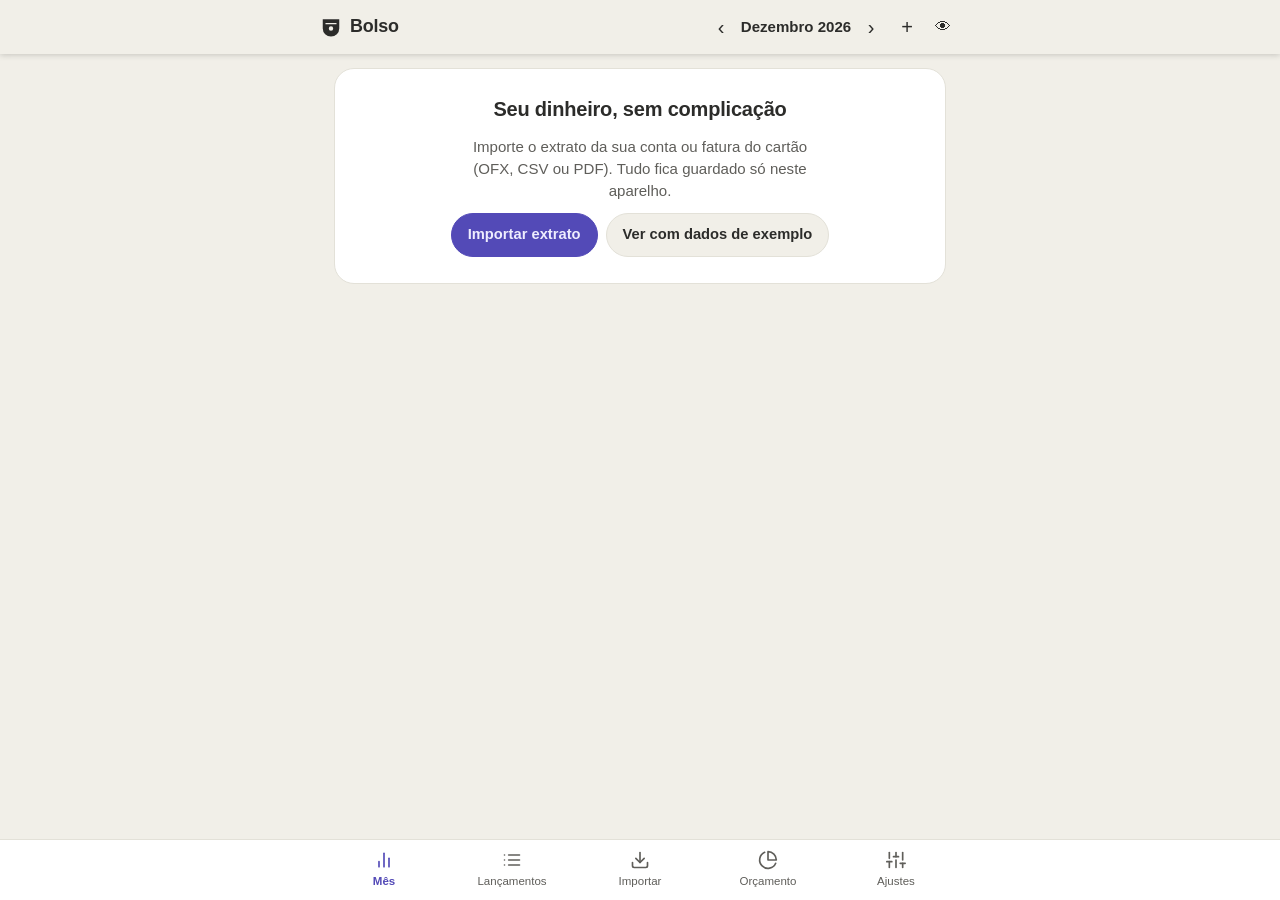
<file: index.html>
<!doctype html>
<html lang="pt-BR">
<head>
  <meta charset="utf-8">
  <meta name="viewport" content="width=device-width, initial-scale=1, viewport-fit=cover">
  <meta name="theme-color" content="#F1EFE8" media="(prefers-color-scheme: light)">
  <meta name="theme-color" content="#0C0C0E" media="(prefers-color-scheme: dark)">
  <meta name="apple-mobile-web-app-capable" content="yes">
  <meta name="apple-mobile-web-app-status-bar-style" content="black-translucent">
  <meta name="apple-mobile-web-app-title" content="Bolso">
  <title>Bolso</title>
  <link rel="manifest" href="manifest.webmanifest">
  <link rel="icon" href="icons/icon-192.png" type="image/png">
  <link rel="apple-touch-icon" href="icons/apple-touch-icon.png">
  <script>try{var t=localStorage.getItem('bolso-tema');if(t==='claro'||t==='escuro')document.documentElement.dataset.theme=t==='claro'?'light':'dark';var k=localStorage.getItem('bolso-contraste')||'auto';if(k==='alto'||(k==='auto'&&matchMedia('(prefers-contrast: more)').matches))document.documentElement.dataset.contraste='alto'}catch(e){}</script>
  <link rel="stylesheet" href="app.css">
</head>
<body>
  <header class="top">
    <div class="top-in">
      <span class="brand"><i class="logo"></i> Bolso</span>
      <div class="top-dir">
        <div class="mes-nav" id="mesNav">
          <button type="button" class="ic" id="mesAnt" aria-label="Mês anterior">‹</button>
          <span id="mesLabel"></span>
          <button type="button" class="ic" id="mesProx" aria-label="Próximo mês">›</button>
        </div>
        <button type="button" class="ic" id="btnNovoTop" aria-label="Novo lançamento" title="Novo lançamento">+</button>
        <button type="button" class="ic ic-sm" id="btnPriv" aria-label="Ocultar ou mostrar valores" title="Ocultar valores">👁</button>
      </div>
    </div>
  </header>

  <main id="main">
    <div class="aviso" id="avisoExemplo" hidden>
      <span>Você está vendo <b>dados de exemplo</b>, inventados para mostrar como o app funciona.</span>
      <button type="button" class="btn sm" id="sairExemplo">Sair do exemplo</button>
    </div>

    <section class="view" data-view="painel">
      <div id="vazio" class="vazio" hidden>
        <h1>Seu dinheiro, sem complicação</h1>
        <p>Importe o extrato da sua conta ou fatura do cartão (OFX, CSV ou PDF). Tudo fica guardado só neste aparelho.</p>
        <div class="row">
          <button type="button" class="btn pri" data-go="importar">Importar extrato</button>
          <button type="button" class="btn" id="btnExemplo">Ver com dados de exemplo</button>
        </div>
      </div>

      <div id="painel" class="painel-grid" hidden>
        <div class="aviso" id="avisoRefazer" hidden></div>
        <div class="aviso" id="avisoBackup" hidden></div>
        <div class="cd cd-saldo" id="cardSaldo" hidden></div>
        <div class="es-row" id="cardES"></div>
        <div class="cd" id="contasStrip" hidden></div>
        <div class="cd cd-prev" id="cardPrevisao" hidden></div>
        <div class="card card-rateio" id="cardRateio" hidden></div>
        <div class="card" id="cardFuturo" hidden></div>
        <div class="cd" id="histCard"></div>
        <div class="cd cd-triagem" id="avisoRevisar" hidden></div>
        <div class="cd" id="cardPessoas" hidden></div>
        <div class="cd" id="cardCats"></div>
        <div class="cd" id="cardOrc" hidden></div>
        <div class="cd" id="cardMaiores" hidden></div>
      </div>
    </section>

    <section class="view" data-view="lancamentos" hidden>
      <div class="filtros">
        <input type="search" id="busca" placeholder="Buscar por nome ou valor" aria-label="Buscar lançamentos">
        <select id="fCat" aria-label="Filtrar por categoria"></select>
        <select id="fConta" aria-label="Filtrar por conta"></select>
        <div class="seg" id="fTipo" role="group" aria-label="Mostrar">
          <button type="button" data-v="" class="on">Todos</button>
          <button type="button" data-v="ent">Entradas</button>
          <button type="button" data-v="sai">Saídas</button>
        </div>
        <div class="pes" id="fPes" role="group" aria-label="Filtrar por pessoa" hidden></div>
        <label class="chk"><input type="checkbox" id="fSem"> Sem categoria</label>
      </div>

      <div class="row between">
        <span class="mut lanc-tot" id="lancResumo"></span>
        <button type="button" class="btn sm btn-novo" id="btnNovo">+ Lançamento</button>
      </div>


      <ul class="lanc" id="lanc"></ul>
      <button type="button" class="btn" id="lancMais" hidden>Mostrar mais</button>
    </section>

    <section class="view" data-view="importar" hidden>
      <div class="card">
        <h2>Importar extrato ou fatura</h2>
        <p class="mut">Escolha um ou mais arquivos <b>OFX</b>, <b>CSV</b>, <b>PDF</b> ou <b>planilha (XLS)</b> baixados do seu banco ou cartão. Pode misturar formatos da mesma conta: o que já estiver no app é ignorado. Lançamentos repetidos são ignorados sozinhos.</p>
        <label class="drop" id="drop">
          <span>Toque para escolher arquivos ou arraste para cá</span>
          <input type="file" id="arquivo" multiple accept=".ofx,.csv,.txt,.pdf,.xls,.xlsx,text/csv,application/x-ofx,application/pdf,application/vnd.ms-excel,application/vnd.openxmlformats-officedocument.spreadsheetml.sheet">
        </label>
        <div id="importRes"></div>
      </div>

      <div class="card" id="csvMap" hidden>
        <h2>Conferir colunas do CSV</h2>
        <p class="mut" id="csvNome"></p>
        <div class="grid3">
          <label>Coluna da data<select id="mData"></select></label>
          <label>Coluna da descrição<select id="mDesc"></select></label>
          <label>Coluna do valor<select id="mValor"></select></label>
        </div>
        <div class="grid2">
          <label>Saídas em coluna separada?<select id="mDeb"></select></label>
          <label>Conta ou cartão<select id="mConta"></select></label>
        </div>
        <label id="mNomeL" style="margin-top:8px">Nome da conta ou cartão<input id="mNome" maxlength="40"></label>
        <label class="chk"><input type="checkbox" id="mInv"> Inverter sinal (usar se os gastos estiverem sem sinal de menos)</label>
        <div class="prev" id="csvPrev"></div>
        <div class="row end">
          <button type="button" class="btn" id="csvCancel">Cancelar</button>
          <button type="button" class="btn pri" id="csvOk">Importar</button>
        </div>
      </div>

      <details class="card ajuda">
        <summary>Como baixar o extrato no banco?</summary>
        <dl>
          <dt>OFX (recomendado)</dt>
          <dd>No internet banking ou app do banco, entre em <b>Extrato</b> ou <b>Fatura</b>, escolha o período e procure por <b>Exportar → OFX</b> (ou Money 2000). Ele já traz a conta e os sinais certos.</dd>
          <dt>Banco do Brasil</dt>
          <dd>No site do BB: Conta corrente › Extrato › escolha o mês › ícone de salvar › <b>OFX (Money 2000+)</b>. Cartão Ourocard: Cartões › Fatura › salvar em OFX.</dd>
          <dt>XP</dt>
          <dd>Conta: Extrato › Exportar › <b>OFX</b>. A fatura do cartão XP sai em <b>CSV</b> (Cartão › Fatura › Exportar).</dd>
          <dt>Bradesco, Santander, Caixa, Sicoob</dt>
          <dd>No site do banco pelo computador: Extrato (ou Fatura) › Exportar ou Salvar como › <b>OFX</b> (às vezes chamado de “Money”).</dd>
          <dt>Itaú (PDF no celular, XLS no computador) e Nubank (PDF ou CSV)</dt>
          <dd>No app: Extrato › escolha o período › compartilhar ou salvar › <b>Arquivo PDF</b>. O Bolso lê o PDF aqui no aparelho e confere a soma com o saldo de cada dia. Outros bancos em PDF também podem funcionar; se não der, use OFX ou CSV.</dd>
          <dt>CSV (Nubank, Inter, C6, Itaú, BTG…)</dt>
          <dd>Exporte o extrato ou fatura em <b>CSV</b>. O Bolso reconhece automaticamente os formatos dos principais bancos e permite conferir antes de salvar.</dd>
        </dl>
      </details>
    </section>

    <section class="view" data-view="orcamento" hidden>
      <div class="cd" id="orcResumo"></div>
      <div class="card">
        <div class="card-h">
          <h2>Limite mensal por categoria</h2>
          <button type="button" class="lnk" id="orcSugTudo">Preencher pela média</button>
        </div>
        <p class="mut">Deixe em branco as categorias sem limite.</p>
        <div id="orcLista"></div>
      </div>
    </section>

    <section class="view" data-view="ajustes" hidden>
      <div class="card" id="cardInstalar" hidden>
        <div class="card-h">
          <h2>Instalar o Bolso</h2>
          <button type="button" class="lnk" id="btnOcultarInstalar">Ocultar</button>
        </div>
        <p id="instalarTxt">Instale o Bolso na tela inicial para abrir em tela cheia e usar mesmo sem internet.</p>
        <button type="button" class="btn pri" id="btnInstalar">Instalar aplicativo</button>
      </div>

      <div class="card">
        <h2>Contas e cartões</h2>
        <ul class="lista" id="contas"></ul>
        <p class="mut" style="margin:0">Contas são criadas sozinhas quando você importa um extrato. Toque numa conta para ajustar saldo inicial, fechamento ou tipo.</p>
      </div>

      <div class="card">
        <h2>Cópia de segurança</h2>
        <p class="mut">Seus dados ficam só neste aparelho. Se trocar de celular, limpar o navegador ou quiser usar em outro aparelho, use a cópia.</p>
        <div class="row">
          <button type="button" class="btn pri" id="bkSalvar">Salvar cópia</button>
          <label class="btn" style="color:var(--ink)">Restaurar cópia<input type="file" id="bkRestaurar" accept=".json,application/json" hidden></label>
          <button type="button" class="btn" id="csvExport">Exportar lançamentos (CSV)</button>
        </div>
        <p class="mut" id="bkInfo" style="margin:10px 0 0"></p>
      </div>

      <div class="card">
        <h2>Pessoas</h2>
        <p class="mut">Para acompanhar o que entra e sai para um filho ou outra pessoa. No lançamento, marque em "Para quem".</p>
        <ul class="lista" id="pessoas-lista"></ul>
        <div class="row">
          <input id="pNome" placeholder="Nome (ex.: Matias)" maxlength="30">
          <button type="button" class="btn" id="pAdd">Adicionar</button>
        </div>
      </div>

      <div class="card">
        <h2>Categorias</h2>
        <p class="mut" style="margin:0">Toque numa categoria ou subcategoria para renomear, mudar a cor, criar subcategoria, mover de lugar ou excluir. O número é quantos lançamentos estão nela.</p>
        <div class="arv" id="cats-arvore"></div>
        <div class="row">
          <input id="cNome" placeholder="Nova categoria" maxlength="40">
          <select id="cTipo">
            <option value="gasto">Gasto</option>
            <option value="receita">Entrada</option>
            <option value="mov">Não conta</option>
          </select>
          <button type="button" class="btn" id="cAdd">Criar</button>
        </div>
      </div>

      <div class="card">
        <h2>Regras</h2>
        <p class="mut">Criadas sozinhas quando você classifica um lançamento. Valem também para os próximos extratos.</p>
        <ul class="lista" id="regras"></ul>
        <details class="padrao">
          <summary>Criar regra manualmente</summary>
          <div class="row">
            <input id="rTexto" placeholder="Texto (ex.: UBER, PADARIA)" maxlength="60">
            <select id="rCat"></select>
            <select id="rSub" hidden aria-label="Subcategoria da regra"></select>
            <button type="button" class="btn" id="rAdd">Criar</button>
          </div>
        </details>
        <p class="mut" id="iaStatus" style="margin:10px 0 0"></p>
        <details class="padrao">
          <summary id="regrasPadraoT"></summary>
          <ul class="lista" id="regrasPadrao"></ul>
        </details>
      </div>

      <div class="card">
        <h2>Aparência</h2>
        <label>Tema
          <select id="tema">
            <option value="auto">Igual ao do aparelho</option>
            <option value="claro">Claro</option>
            <option value="escuro">Escuro</option>
          </select>
        </label>
        <label>Contraste
          <select id="contraste">
            <option value="auto">Igual ao do aparelho</option>
            <option value="normal">Normal</option>
            <option value="alto">Alto (película fosca, sol forte)</option>
          </select>
        </label>
      </div>

      <div class="card perigo">
        <h2>Apagar tudo</h2>
        <p class="mut">Remove todos os lançamentos, contas, regras e orçamento deste aparelho. Não dá para desfazer.</p>
        <div class="row">
          <input id="apagarConf" placeholder="Digite APAGAR" maxlength="20">
          <button type="button" class="btn" id="apagar">Apagar tudo</button>
        </div>
      </div>

      <p class="mut ver">Bolso · versão <span id="ver"></span> · seus dados ficam só neste aparelho</p>
      <p class="mut ver">... desde 10/07/2025</p>
    </section>
  </main>

  <nav class="tabs" aria-label="Navegação">
    <button type="button" data-go="painel"><i class="ti ti-painel"></i>Mês</button>
    <button type="button" data-go="lancamentos"><i class="ti ti-lanc"></i>Lançamentos</button>
    <button type="button" data-go="importar"><i class="ti ti-imp"></i>Importar</button>
    <button type="button" data-go="orcamento"><i class="ti ti-orc"></i>Orçamento</button>
    <button type="button" data-go="ajustes"><i class="ti ti-aj"></i>Ajustes</button>
  </nav>

  <dialog id="dlg">
    <form method="dialog" id="dlgForm">
      <h3 id="dlgTitulo"></h3>
      <p class="mut" id="dlgDesc"></p>
      <div id="dlgCorpo"></div>
      <div class="row end">
        <button type="button" class="btn dlg-esq" id="dlgExtra" hidden></button>
        <button type="button" class="btn" id="dlgCancel">Cancelar</button>
        <button type="submit" class="btn pri" id="dlgOk" value="ok">Salvar</button>
      </div>
    </form>
  </dialog>

  <div class="toast" id="toast" role="status" aria-live="polite" hidden></div>
  <script src="classificador.js"></script>
  <script src="extrato-pdf.js"></script>
  <script src="app.js"></script>
</body>
</html>
</file>
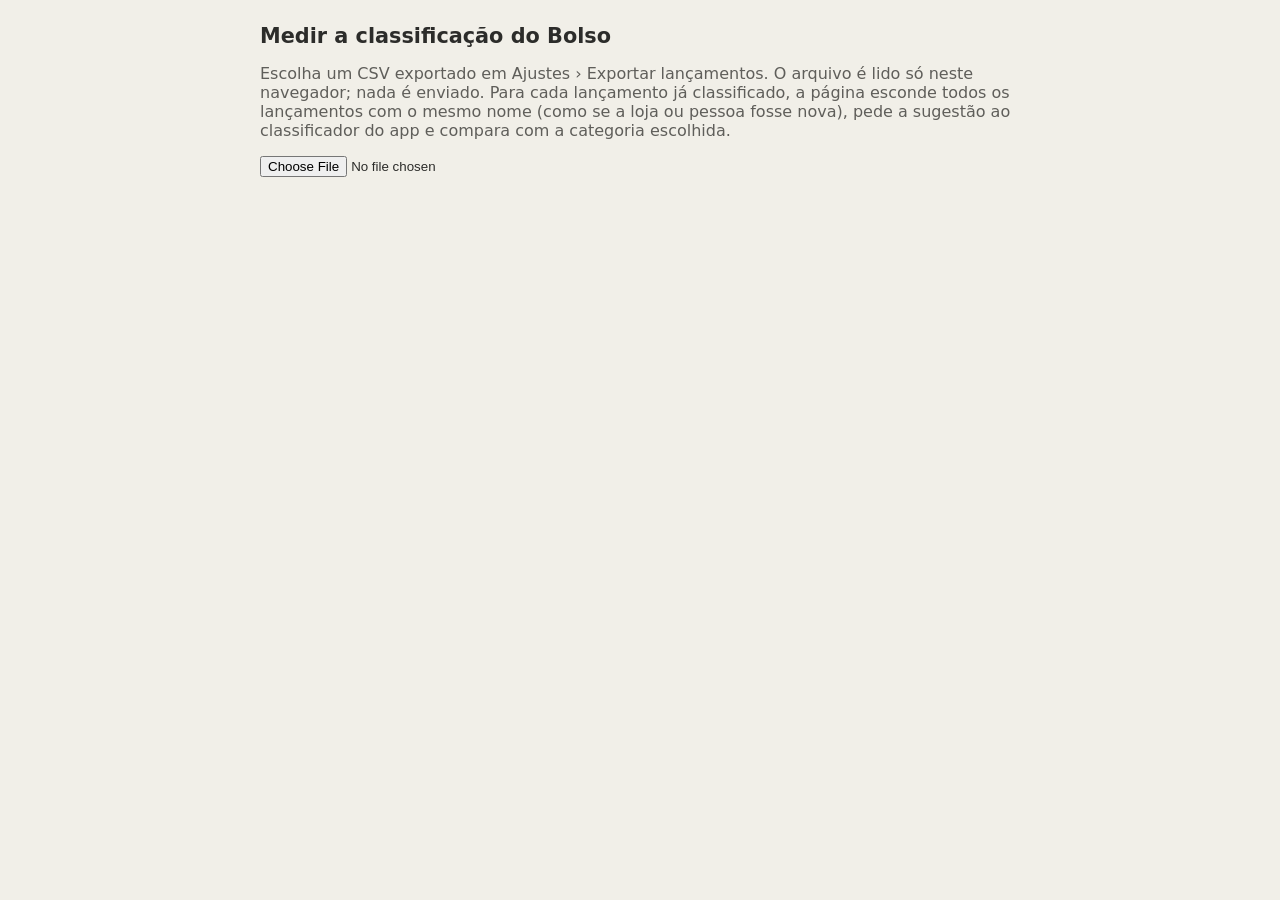
<file: testes/avaliar-classificacao.html>
<!doctype html>
<html lang="pt-BR">
<head>
<meta charset="utf-8">
<meta name="viewport" content="width=device-width, initial-scale=1">
<title>Bolso · medir a classificação</title>
<style>
  body { font-family: system-ui, sans-serif; max-width: 760px; margin: 24px auto; padding: 0 16px; color: #2C2C2A; background: #F1EFE8; }
  .cd { background: #fff; border-radius: 16px; padding: 16px; margin: 12px 0; }
  h1 { font-size: 1.3rem; } h2 { font-size: 1rem; margin: 0 0 6px; }
  .n { font-size: 1.6rem; font-weight: 600; }
  small, .mut { color: #5F5E5A; }
  li { margin: 3px 0; font-size: 0.9rem; }
</style>
</head>
<body>
<h1>Medir a classificação do Bolso</h1>
<p class="mut">Escolha um CSV exportado em Ajustes › Exportar lançamentos. O arquivo é lido só neste navegador; nada é enviado.
Para cada lançamento já classificado, a página esconde todos os lançamentos com o mesmo nome (como se a loja ou pessoa fosse nova),
pede a sugestão ao classificador do app e compara com a categoria escolhida.</p>
<input type="file" id="arq" accept=".csv">
<div id="saida"></div>
<script src="../classificador.js"></script>
<script>
const RECEITA = /sal[aá]rio|rendimento|receita|entrada/i;
const MOV = /transfer[eê]ncia \/ fatura/i;
const parse = l => { const out = []; let cur = '', q = false; for (const ch of l) { if (ch === '"') q = !q; else if (ch === ';' && !q) { out.push(cur); cur = ''; } else cur += ch; } out.push(cur); return out; };
document.getElementById('arq').onchange = async e => {
  const txt = await e.target.files[0].text();
  const R = txt.replace(/^﻿/, '').split(/\r?\n/).filter(Boolean).slice(1).map(parse)
    .map(r => ({ desc: r[1], valor: Number(String(r[2]).replace(/\./g, '').replace(',', '.')), catId: r[3], key: r[3], cartao: /cart/i.test(r[5]) }));
  const dados = R.filter(r => r.catId && !MOV.test(r.catId));
  const ok = (k, v) => v > 0 ? RECEITA.test(k) : !RECEITA.test(k);
  const nome = r => BolsoIA.textoRegra(r.desc, 2);
  let sug = 0, ac = 0, bt = 0; const erros = [];
  for (const r of dados) {
    const treino = dados.filter(x => nome(x) !== nome(r));
    const p = BolsoIA.prever(BolsoIA.treinar(treino), r, k => ok(k, r.valor));
    if (p) { sug++; if (p.key === r.catId) ac++; else if (erros.length < 10) erros.push(`${r.desc} — escolhida: ${r.catId}; sugerida: ${p.key}`); }
    if (BolsoIA.botoes(treino, r, k => ok(k, r.valor)).slice(0, 3).includes(r.catId)) bt++;
  }
  let pegou = 0, errado = 0;
  for (const r of dados) {
    const t = nome(r);
    for (const o of dados) if (o !== r && ` ${BolsoIA.norm(o.desc).replace(/\*/g, ' ')} `.includes(` ${t}`)) { pegou++; if (o.catId !== r.catId) errado++; }
  }
  const pct = (a, b) => b ? Math.round(a / b * 100) + '%' : '—';
  document.getElementById('saida').innerHTML = `
    <div class="cd"><h2>Sugestão ✦ em loja ou pessoa nova</h2><span class="n">${pct(ac, sug)}</span> de acerto
      <p class="mut">Sugeriu em ${sug} de ${dados.length} lançamentos (${pct(sug, dados.length)}); acertou ${ac}.</p>
      ${erros.length ? `<ul>${erros.map(x => `<li>${x}</li>`).join('')}</ul>` : ''}</div>
    <div class="cd"><h2>Botões rápidos</h2><span class="n">${pct(bt, dados.length)}</span> das vezes a categoria certa está entre os 3 botões</div>
    <div class="cd"><h2>Regras automáticas</h2><span class="n">${pct(errado, pegou)}</span> dos lançamentos pegos teriam outra categoria
      <p class="mut">${errado} de ${pegou} lançamentos que as regras criadas a partir destes pegariam.</p></div>
    <p class="mut">${dados.length} lançamentos classificados · ${R.length - dados.length} sem categoria ou transferências.</p>`;
};
</script>
</body>
</html>
</file>
<file: app.css>
/* ==========================================================================
   Bolso — Folha de estilos completa (v1.7.0)
   ========================================================================== */

/* 1. Variáveis e Temas (Claro / Escuro / Automático)
   -------------------------------------------------------------------------- */
:root {
  --bg: #F1EFE8;
  --card: #FFFFFF;
  --card-alt: #F1EFE8;
  --fg: #2C2C2A;
  --ink: #2C2C2A;
  --mut: #5F5E5A;
  --borda: #E3E1D8;
  --topo: #F1EFE8;
  --topo-fg: #2C2C2A;
  --pri: #534AB7;
  --pri-fg: #EEEDFE;
  --pri-suave: rgba(83, 74, 183, 0.12);
  --pos: #0F6E56;
  --neg: #A32D2D;
  --aviso-bg: #FAEEDA;
  --aviso-bd: #FAC775;
  --aviso-fg: #633806;
  --bar-1: #534AB7;
  --bar-2: #1D9E75;
  --sombra: none;
  --raio: 20px;
  --saldo-bg: #534AB7; --saldo-fg: #EEEDFE; --saldo-mut: #CECBF6; --spark: #AFA9EC;
  --ent-bg: #E1F5EE; --ent-fg: #085041; --ent-mut: #0F6E56;
  --sai-bg: #FAECE7; --sai-fg: #712B13; --sai-mut: #993C1D;
  --pneg-bg: #F5C4B3; --pneg-fg: #712B13; --ppos-bg: #9FE1CB; --ppos-fg: #04342C;
  --entrou: #9FE1CB; --sel: #F1EFE8; --trk: #F1EFE8; --lin: #E3E1D8;
  --c1: #534AB7; --c2: #EF9F27; --c3: #1D9E75; --c4: #D4537E; --c5: #378ADD; --c6: #D85A30; --c7: #639922;
  --c-sem: #B4B2A9; --c-out: #5F5E5A; --estourou: #A32D2D;
  color-scheme: light;
}

@media (prefers-color-scheme: dark) {
  :root:not([data-theme="light"]) {
  --bg: #0C0C0E;
    --card: #26262B;
    --card-alt: #313137;
    --fg: #F4F2EC;
    --ink: #F4F2EC;
    --mut: #CFCDC5;
    --borda: #55555C;
    --topo: #0C0C0E;
    --topo-fg: #F1EFE8;
    --pri: #A39DEE;
    --pri-fg: #1C1A3D;
    --pri-suave: rgba(127, 119, 221, 0.2);
    --pos: #5DCAA5;
    --neg: #F09595;
    --aviso-bg: #412402;
    --aviso-bd: #633806;
    --aviso-fg: #FAC775;
    --bar-1: #A39DEE;
    --bar-2: #5DCAA5;
    --sombra: none;
    --saldo-bg: #3C3489; --saldo-fg: #EEEDFE; --saldo-mut: #AFA9EC; --spark: #AFA9EC;
    --ent-bg: #04342C; --ent-fg: #9FE1CB; --ent-mut: #5DCAA5;
    --sai-bg: #4A1B0C; --sai-fg: #F5C4B3; --sai-mut: #F0997B;
    --pneg-bg: #712B13; --pneg-fg: #F5C4B3; --ppos-bg: #085041; --ppos-fg: #9FE1CB;
    --entrou: #9FE1CB; --sel: #33333A; --trk: #44444B; --lin: #48484F;
    --c1: #A39DEE; --c2: #EF9F27; --c3: #1D9E75; --c4: #ED93B1; --c5: #85B7EB; --c6: #F0997B; --c7: #97C459;
    --c-sem: #A6A59E; --c-out: #8E8D87; --estourou: #E24B4A;
    --borda-cd: #3E3E45;
    color-scheme: dark;
  }
}

:root[data-theme="dark"] {
  --bg: #0C0C0E;
  --card: #26262B;
  --card-alt: #313137;
  --fg: #F4F2EC;
  --ink: #F4F2EC;
  --mut: #CFCDC5;
  --borda: #55555C;
  --topo: #0C0C0E;
  --topo-fg: #F1EFE8;
  --pri: #A39DEE;
  --pri-fg: #1C1A3D;
  --pri-suave: rgba(127, 119, 221, 0.2);
  --pos: #5DCAA5;
  --neg: #F09595;
  --aviso-bg: #412402;
  --aviso-bd: #633806;
  --aviso-fg: #FAC775;
  --bar-1: #A39DEE;
  --bar-2: #5DCAA5;
  --sombra: none;
  --saldo-bg: #3C3489; --saldo-fg: #EEEDFE; --saldo-mut: #AFA9EC; --spark: #AFA9EC;
  --ent-bg: #04342C; --ent-fg: #9FE1CB; --ent-mut: #5DCAA5;
  --sai-bg: #4A1B0C; --sai-fg: #F5C4B3; --sai-mut: #F0997B;
  --pneg-bg: #712B13; --pneg-fg: #F5C4B3; --ppos-bg: #085041; --ppos-fg: #9FE1CB;
  --entrou: #9FE1CB; --sel: #33333A; --trk: #44444B; --lin: #48484F;
  --c1: #A39DEE; --c2: #EF9F27; --c3: #1D9E75; --c4: #ED93B1; --c5: #85B7EB; --c6: #F0997B; --c7: #97C459;
  --c-sem: #A6A59E; --c-out: #8E8D87; --estourou: #E24B4A;
  --borda-cd: #3E3E45;
  color-scheme: dark;
}


/* Contraste alto: para tela com película fosca, sol forte ou visão cansada */
:root[data-contraste="alto"] {
  --fg: #1A1A18; --ink: #1A1A18; --mut: #3D3C38; --borda: #A9A79C; --lin: #C9C7BD; --trk: #DDDBD2;
  --pri: #3C3489; --c1: #3C3489; --c-sem: #7A7973; --c-out: #444441; --borda-cd: #C9C7BD;
}
@media (prefers-color-scheme: dark) {
  :root[data-contraste="alto"]:not([data-theme="light"]) {
    --bg: #000000; --topo: #000000; --card: #202024; --card-alt: #2E2E34;
    --fg: #FFFFFF; --ink: #FFFFFF; --mut: #E6E4DC; --borda: #7A7A82; --lin: #6A6A72; --trk: #55555D;
    --pri: #BDB8F5; --bar-1: #BDB8F5; --c1: #BDB8F5; --c-sem: #C2C1BA; --c-out: #B0AFA8; --borda-cd: #6A6A72;
    --pos: #8EE0C2; --neg: #FFB3B3;
  }
}
:root[data-contraste="alto"][data-theme="dark"] {
  --bg: #000000; --topo: #000000; --card: #202024; --card-alt: #2E2E34;
  --fg: #FFFFFF; --ink: #FFFFFF; --mut: #E6E4DC; --borda: #7A7A82; --lin: #6A6A72; --trk: #55555D;
  --pri: #BDB8F5; --bar-1: #BDB8F5; --c1: #BDB8F5; --c-sem: #C2C1BA; --c-out: #B0AFA8; --borda-cd: #6A6A72;
  --pos: #8EE0C2; --neg: #FFB3B3;
}
.cd, .card { outline: 1px solid var(--borda-cd, transparent); outline-offset: -1px; }

/* 2. Reset, Tipografia e Modo Privacidade
   -------------------------------------------------------------------------- */
*, *::before, *::after {
  box-sizing: border-box;
  -webkit-tap-highlight-color: transparent;
}

[hidden] {
  display: none !important;
}

html {
  font-family: -apple-system, BlinkMacSystemFont, "Segoe UI", Roboto, Inter, Helvetica, Arial, sans-serif;
  font-size: 16px;
  line-height: 1.45;
  background: var(--bg);
  color: var(--fg);
  -webkit-text-size-adjust: 100%;
}

body {
  margin: 0;
  min-height: 100dvh;
  background: var(--bg);
  color: var(--fg);
  padding-bottom: calc(74px + env(safe-area-inset-bottom));
}

h1, h2, h3, p, ul, dl, dd {
  margin: 0;
}

ul {
  padding: 0;
  list-style: none;
}

.num {
  font-variant-numeric: tabular-nums;
}

.pos {
  color: var(--pos);
}

.neg {
  color: var(--neg);
}

.mut {
  color: var(--mut);
  font-size: 0.88rem;
}

body.privado .num,
body.privado .valor,
body.privado .cv,
body.privado .sv,
body.privado .ve,
body.privado .vs {
  filter: blur(6px);
  user-select: none;
}

/* 3. Barra Superior, Ícones e Navegação Inferior
   -------------------------------------------------------------------------- */
header.top {
  position: sticky;
  top: 0;
  z-index: 20;
  background: var(--topo);
  color: var(--topo-fg);
  padding: calc(10px + env(safe-area-inset-top)) 14px 10px;
  box-shadow: 0 1px 6px rgba(0, 0, 0, 0.18);
}

.top-in {
  max-width: 640px;
  margin: 0 auto;
  display: flex;
  align-items: center;
  justify-content: space-between;
  gap: 8px;
}

.brand {
  display: inline-flex;
  align-items: center;
  gap: 8px;
  font-weight: 700;
  font-size: 1.12rem;
  letter-spacing: -0.01em;
}

.brand .logo {
  display: inline-block;
  width: 22px;
  height: 22px;
  background-color: currentColor;
  -webkit-mask: url("icons/mask.svg") center / contain no-repeat;
  mask: url("icons/mask.svg") center / contain no-repeat;
}

.top-dir {
  display: flex;
  align-items: center;
  gap: 2px;
}

.mes-nav {
  display: flex;
  align-items: center;
  gap: 2px;
}

#mesLabel {
  min-width: 112px;
  text-align: center;
  font-weight: 600;
  font-size: 0.94rem;
  text-transform: capitalize;
}

.ic {
  appearance: none;
  border: 0;
  background: transparent;
  color: inherit;
  font: inherit;
  font-size: 1.25rem;
  line-height: 1;
  width: 34px;
  height: 34px;
  border-radius: 999px;
  display: inline-flex;
  align-items: center;
  justify-content: center;
  cursor: pointer;
}

.ic-sm {
  font-size: 1rem;
}

.ic:active {
  background: rgba(255, 255, 255, 0.14);
}

.tabs {
  position: fixed;
  left: 0;
  right: 0;
  bottom: 0;
  z-index: 20;
  display: grid;
  grid-template-columns: repeat(5, 1fr);
  background: var(--card);
  border-top: 1px solid var(--borda);
  padding: 6px max(4px, calc(50vw - 320px)) calc(6px + env(safe-area-inset-bottom));
}

.tabs button {
  appearance: none;
  border: 0;
  background: transparent;
  color: var(--mut);
  font: inherit;
  font-size: 0.72rem;
  font-weight: 500;
  display: flex;
  flex-direction: column;
  align-items: center;
  justify-content: center;
  gap: 3px;
  padding: 4px 2px;
  cursor: pointer;
}

.tabs button.on {
  color: var(--pri);
  font-weight: 700;
}

.ti {
  display: inline-block;
  width: 20px;
  height: 20px;
  background-color: currentColor;
  -webkit-mask-position: center;
  -webkit-mask-size: contain;
  -webkit-mask-repeat: no-repeat;
  mask-position: center;
  mask-size: contain;
  mask-repeat: no-repeat;
}

.ti-painel {
  -webkit-mask-image: url("data:image/svg+xml,%3Csvg xmlns='http://www.w3.org/2000/svg' viewBox='0 0 24 24' fill='none' stroke='black' stroke-width='2' stroke-linecap='round' stroke-linejoin='round'%3E%3Cline x1='18' y1='20' x2='18' y2='10'/%3E%3Cline x1='12' y1='20' x2='12' y2='4'/%3E%3Cline x1='6' y1='20' x2='6' y2='14'/%3E%3C/svg%3E");
  mask-image: url("data:image/svg+xml,%3Csvg xmlns='http://www.w3.org/2000/svg' viewBox='0 0 24 24' fill='none' stroke='black' stroke-width='2' stroke-linecap='round' stroke-linejoin='round'%3E%3Cline x1='18' y1='20' x2='18' y2='10'/%3E%3Cline x1='12' y1='20' x2='12' y2='4'/%3E%3Cline x1='6' y1='20' x2='6' y2='14'/%3E%3C/svg%3E");
}

.ti-lanc {
  -webkit-mask-image: url("data:image/svg+xml,%3Csvg xmlns='http://www.w3.org/2000/svg' viewBox='0 0 24 24' fill='none' stroke='black' stroke-width='2' stroke-linecap='round' stroke-linejoin='round'%3E%3Cline x1='8' y1='6' x2='21' y2='6'/%3E%3Cline x1='8' y1='12' x2='21' y2='12'/%3E%3Cline x1='8' y1='18' x2='21' y2='18'/%3E%3Cline x1='3' y1='6' x2='3.01' y2='6'/%3E%3Cline x1='3' y1='12' x2='3.01' y2='12'/%3E%3Cline x1='3' y1='18' x2='3.01' y2='18'/%3E%3C/svg%3E");
  mask-image: url("data:image/svg+xml,%3Csvg xmlns='http://www.w3.org/2000/svg' viewBox='0 0 24 24' fill='none' stroke='black' stroke-width='2' stroke-linecap='round' stroke-linejoin='round'%3E%3Cline x1='8' y1='6' x2='21' y2='6'/%3E%3Cline x1='8' y1='12' x2='21' y2='12'/%3E%3Cline x1='8' y1='18' x2='21' y2='18'/%3E%3Cline x1='3' y1='6' x2='3.01' y2='6'/%3E%3Cline x1='3' y1='12' x2='3.01' y2='12'/%3E%3Cline x1='3' y1='18' x2='3.01' y2='18'/%3E%3C/svg%3E");
}

.ti-imp {
  -webkit-mask-image: url("data:image/svg+xml,%3Csvg xmlns='http://www.w3.org/2000/svg' viewBox='0 0 24 24' fill='none' stroke='black' stroke-width='2' stroke-linecap='round' stroke-linejoin='round'%3E%3Cpath d='M21 15v4a2 2 0 0 1-2 2H5a2 2 0 0 1-2-2v-4'/%3E%3Cpolyline points='7 10 12 15 17 10'/%3E%3Cline x1='12' y1='15' x2='12' y2='3'/%3E%3C/svg%3E");
  mask-image: url("data:image/svg+xml,%3Csvg xmlns='http://www.w3.org/2000/svg' viewBox='0 0 24 24' fill='none' stroke='black' stroke-width='2' stroke-linecap='round' stroke-linejoin='round'%3E%3Cpath d='M21 15v4a2 2 0 0 1-2 2H5a2 2 0 0 1-2-2v-4'/%3E%3Cpolyline points='7 10 12 15 17 10'/%3E%3Cline x1='12' y1='15' x2='12' y2='3'/%3E%3C/svg%3E");
}

.ti-orc {
  -webkit-mask-image: url("data:image/svg+xml,%3Csvg xmlns='http://www.w3.org/2000/svg' viewBox='0 0 24 24' fill='none' stroke='black' stroke-width='2' stroke-linecap='round' stroke-linejoin='round'%3E%3Cpath d='M21.21 15.89A10 10 0 1 1 8 2.83'/%3E%3Cpath d='M22 12A10 10 0 0 0 12 2v10z'/%3E%3C/svg%3E");
  mask-image: url("data:image/svg+xml,%3Csvg xmlns='http://www.w3.org/2000/svg' viewBox='0 0 24 24' fill='none' stroke='black' stroke-width='2' stroke-linecap='round' stroke-linejoin='round'%3E%3Cpath d='M21.21 15.89A10 10 0 1 1 8 2.83'/%3E%3Cpath d='M22 12A10 10 0 0 0 12 2v10z'/%3E%3C/svg%3E");
}

.ti-aj {
  -webkit-mask-image: url("data:image/svg+xml,%3Csvg xmlns='http://www.w3.org/2000/svg' viewBox='0 0 24 24' fill='none' stroke='black' stroke-width='2' stroke-linecap='round' stroke-linejoin='round'%3E%3Cline x1='4' y1='21' x2='4' y2='14'/%3E%3Cline x1='4' y1='10' x2='4' y2='3'/%3E%3Cline x1='12' y1='21' x2='12' y2='12'/%3E%3Cline x1='12' y1='8' x2='12' y2='3'/%3E%3Cline x1='20' y1='21' x2='20' y2='16'/%3E%3Cline x1='20' y1='12' x2='20' y2='3'/%3E%3Cline x1='1' y1='14' x2='7' y2='14'/%3E%3Cline x1='9' y1='8' x2='15' y2='8'/%3E%3Cline x1='17' y1='16' x2='23' y2='16'/%3E%3C/svg%3E");
  mask-image: url("data:image/svg+xml,%3Csvg xmlns='http://www.w3.org/2000/svg' viewBox='0 0 24 24' fill='none' stroke='black' stroke-width='2' stroke-linecap='round' stroke-linejoin='round'%3E%3Cline x1='4' y1='21' x2='4' y2='14'/%3E%3Cline x1='4' y1='10' x2='4' y2='3'/%3E%3Cline x1='12' y1='21' x2='12' y2='12'/%3E%3Cline x1='12' y1='8' x2='12' y2='3'/%3E%3Cline x1='20' y1='21' x2='20' y2='16'/%3E%3Cline x1='20' y1='12' x2='20' y2='3'/%3E%3Cline x1='1' y1='14' x2='7' y2='14'/%3E%3Cline x1='9' y1='8' x2='15' y2='8'/%3E%3Cline x1='17' y1='16' x2='23' y2='16'/%3E%3C/svg%3E");
}

/* 4. Container Principal, Avisos e Estado Vazio
   -------------------------------------------------------------------------- */
#main {
  max-width: 640px;
  margin: 0 auto;
  padding: 14px 14px 24px;
  display: flex;
  flex-direction: column;
  gap: 12px;
}

.view, .painel-grid {
  display: flex;
  flex-direction: column;
  gap: 12px;
}

.aviso {
  display: flex;
  align-items: center;
  justify-content: space-between;
  flex-wrap: wrap;
  gap: 10px;
  padding: 12px 14px;
  border-radius: var(--raio);
  background: var(--aviso-bg);
  border: 1px solid var(--aviso-bd);
  color: var(--aviso-fg);
  font-size: 0.9rem;
}

.vazio {
  background: var(--card);
  border: 1px solid var(--borda);
  border-radius: var(--raio);
  padding: 26px 20px;
  text-align: center;
  display: flex;
  flex-direction: column;
  align-items: center;
  gap: 12px;
  box-shadow: var(--sombra);
}

.vazio h1 {
  font-size: 1.25rem;
  letter-spacing: -0.01em;
}

.vazio p {
  color: var(--mut);
  max-width: 42ch;
  font-size: 0.94rem;
}

/* 5. Cards, KPIs, Contas, Rateio, Recorrências e Orçamento
   -------------------------------------------------------------------------- */
.card {
  background: var(--card);
  border: 1px solid var(--borda);
  border-radius: var(--raio);
  padding: 15px 16px;
  box-shadow: var(--sombra);
  display: flex;
  flex-direction: column;
  gap: 10px;
}

.card h2 {
  font-size: 1rem;
  font-weight: 700;
  letter-spacing: -0.01em;
}

.card-h {
  display: flex;
  align-items: center;
  justify-content: space-between;
  gap: 8px;
}

.nota-cartao {
  font-size: 0.8rem;
  margin-top: 4px;
}

.aviso .row {
  gap: 12px;
  flex-wrap: wrap;
}

/* Card de Rateio pendente */
.card-rateio {
  border-left: 4px solid #3d7ea6;
}

/* Contas fixas e assinaturas */
.fixas-lista {
  display: flex;
  flex-direction: column;
  gap: 8px;
}

.fixas-lista li {
  display: flex;
  align-items: center;
  justify-content: space-between;
  gap: 10px;
  padding-top: 8px;
  border-top: 1px solid var(--borda);
}

.fixas-lista li:first-child {
  border-top: 0;
  padding-top: 0;
}

.fixas-lista .fn {
  display: flex;
  flex-direction: column;
  font-size: 0.92rem;
  font-weight: 500;
  min-width: 0;
}

.fixas-lista .fn small {
  color: var(--mut);
  font-size: 0.78rem;
  font-weight: 400;
}

.fixas-lista .fv {
  display: flex;
  align-items: center;
  gap: 6px;
  font-weight: 600;
  font-size: 0.92rem;
  flex-shrink: 0;
}

/* 6. Categorias, Subcategorias e Gráfico de 6 Meses
   -------------------------------------------------------------------------- */
#cats {
  display: flex;
  flex-direction: column;
  gap: 14px;
}

.cat {
  display: grid;
  grid-template-columns: 1fr auto;
  gap: 5px 10px;
  align-items: baseline;
  cursor: pointer;
}

.cat .nome {
  font-weight: 600;
  font-size: 0.95rem;
}

.cat .valor {
  font-weight: 700;
  font-size: 0.95rem;
  font-variant-numeric: tabular-nums;
}

.hist {
  display: grid;
  grid-template-columns: repeat(6, 1fr);
  gap: 6px;
  align-items: end;
  padding-top: 6px;
}

/* 7. Lançamentos, Filtros, Triagem Rápida e Chips de Rateio
   -------------------------------------------------------------------------- */
.filtros {
  display: flex;
  flex-direction: column;
  gap: 8px;
}

.lanc {
  background: var(--card);
  border: 1px solid var(--borda);
  border-radius: var(--raio);
  overflow: hidden;
  box-shadow: var(--sombra);
}

.lanc li {
  display: grid;
  grid-template-columns: 38px 1fr auto;
  gap: 4px 10px;
  align-items: start;
  padding: 12px 14px;
  border-bottom: 1px solid var(--borda);
  cursor: pointer;
}

.lanc li:last-child {
  border-bottom: 0;
}

.lanc li:active {
  background: var(--card-alt);
}

.lanc li.proj {
  opacity: 0.72;
}

.lanc li.vazia {
  display: block;
  text-align: center;
  color: var(--mut);
  padding: 24px 16px;
  cursor: default;
}

.lanc .dia {
  grid-row: 1 / 3;
  display: flex;
  flex-direction: column;
  align-items: center;
  justify-content: center;
  font-size: 0.74rem;
  color: var(--mut);
  text-transform: lowercase;
  padding-top: 2px;
}

.lanc .dia b {
  font-size: 1.05rem;
  color: var(--fg);
  line-height: 1.1;
}

.lanc .desc {
  font-size: 0.94rem;
  font-weight: 600;
  line-height: 1.28;
  white-space: normal;
  display: -webkit-box;
  -webkit-line-clamp: 2;
  -webkit-box-orient: vertical;
  overflow: hidden;
  min-width: 0;
}

.lanc .valor {
  font-size: 0.95rem;
  font-weight: 700;
  font-variant-numeric: tabular-nums;
  white-space: nowrap;
}

.lanc .meta {
  grid-column: 2 / 4;
  display: flex;
  align-items: center;
  justify-content: space-between;
  gap: 8px;
  font-size: 0.78rem;
  min-width: 0;
}

.lanc .meta-esq {
  display: flex;
  align-items: center;
  flex-wrap: wrap;
  gap: 5px;
  min-width: 0;
}

.tag {
  color: var(--pri);
  font-weight: 600;
}

.tag.sem {
  color: #d99b26;
}

.tag.mov {
  color: var(--mut);
}

.parc-tag {
  font-size: 0.7rem;
  padding: 1px 6px;
  border-radius: 6px;
  background: var(--card-alt);
  color: var(--mut);
}

.lanc .ct {
  color: var(--mut);
  white-space: nowrap;
  overflow: hidden;
  text-overflow: ellipsis;
  max-width: 45%;
}

/* Chips de classificação rápida (modo triagem) */
.qcats {
  grid-column: 2 / 4;
  display: flex;
  flex-wrap: wrap;
  gap: 6px;
  margin-top: 6px;
}

.qchip {
  appearance: none;
  border: 1px solid var(--borda);
  background: var(--card-alt);
  color: var(--fg);
  font: inherit;
  font-size: 0.8rem;
  font-weight: 500;
  padding: 5px 11px;
  border-radius: 999px;
  cursor: pointer;
}

.qchip:active {
  transform: scale(0.97);
}

.qchip-ia {
  background: var(--pri-suave);
  border-color: var(--pri);
  color: var(--fg);
  font-weight: 600;
}

.qchip-rateio {
  background: rgba(61, 126, 166, 0.22);
  border-color: rgba(61, 126, 166, 0.6);
  color: var(--fg);
  font-weight: 600;
}

.qchip-out {
  color: var(--mut);
}

/* 8. Importação, Orçamento e Ajustes
   -------------------------------------------------------------------------- */
.drop {
  position: relative;
  border: 2px dashed var(--borda);
  border-radius: var(--raio);
  background: var(--card-alt);
  padding: 26px 18px;
  text-align: center;
  display: flex;
  flex-direction: column;
  align-items: center;
  justify-content: center;
  gap: 8px;
  color: var(--fg);
  font-weight: 500;
  cursor: pointer;
}

.drop input[type="file"] {
  position: absolute;
  width: 1px;
  height: 1px;
  opacity: 0;
  pointer-events: none;
}

.drop.sobre {
  border-color: var(--pri);
  background: var(--pri-suave);
}

#importRes {
  display: flex;
  flex-direction: column;
  gap: 8px;
}

.res {
  background: var(--card-alt);
  border: 1px solid var(--borda);
  border-radius: 12px;
  padding: 12px 14px;
  font-size: 0.9rem;
  line-height: 1.5;
}

.res.erro {
  border-color: var(--neg);
}

.tag-n {
  font-size: 0.72rem;
  padding: 2px 7px;
  border-radius: 999px;
  background: var(--pri-suave);
  color: var(--pri);
  font-weight: 600;
}

.prev table {
  width: 100%;
  border-collapse: collapse;
  font-size: 0.8rem;
  margin-top: 6px;
}

.prev th, .prev td {
  text-align: left;
  padding: 6px 6px;
  border-bottom: 1px solid var(--borda);
}

details.ajuda summary {
  cursor: pointer;
  font-weight: 600;
  font-size: 0.94rem;
}

details.ajuda dl {
  display: flex;
  flex-direction: column;
  gap: 6px;
  margin-top: 8px;
  font-size: 0.88rem;
}

details.ajuda dt {
  font-weight: 700;
  color: var(--fg);
}

details.ajuda dd {
  color: var(--mut);
  margin-bottom: 6px;
}

.tot {
  font-size: 0.95rem;
  padding-top: 6px;
  border-top: 1px solid var(--borda);
}

/* Listas de Ajustes */
.lista li {
  display: flex;
  align-items: center;
  justify-content: space-between;
  gap: 10px;
  padding: 10px 0;
  border-bottom: 1px solid var(--borda);
}

.lista li:last-child {
  border-bottom: 0;
}

#contas li, #cats-lista li {
  cursor: pointer;
}

.lista li small {
  display: block;
  font-size: 0.78rem;
  color: var(--mut);
}

.seta {
  color: var(--mut);
  font-size: 1.2rem;
}

details.padrao summary {
  cursor: pointer;
  color: var(--pri);
  font-size: 0.88rem;
  font-weight: 600;
  padding: 4px 0;
}

.card.perigo {
  border-color: rgba(192, 57, 43, 0.45);
}

.card.perigo #apagar {
  background: rgba(192, 57, 43, 0.16);
  border-color: rgba(192, 57, 43, 0.45);
  color: var(--neg);
}

.ver {
  text-align: center;
  font-size: 0.8rem;
  padding: 4px 0 8px;
}

/* 9. Botões, Formulários, Diálogos e Toast
   -------------------------------------------------------------------------- */
.row {
  display: flex;
  align-items: center;
  flex-wrap: wrap;
  gap: 8px;
}

.row.between {
  justify-content: space-between;
}

.row.end {
  justify-content: flex-end;
}

.row > input:not([type="checkbox"]):not([type="file"]),
.row > select {
  flex: 1 1 130px;
  min-width: 0;
}

.grid2 {
  display: grid;
  grid-template-columns: 1fr 1fr;
  gap: 10px;
}

.grid3 {
  display: grid;
  grid-template-columns: repeat(3, 1fr);
  gap: 8px;
}

@media (max-width: 480px) {
  .grid3 {
    grid-template-columns: 1fr;
  }
}

label {
  display: flex;
  flex-direction: column;
  gap: 5px;
  font-size: 0.84rem;
  font-weight: 500;
  color: var(--mut);
}

label.chk {
  flex-direction: row;
  align-items: center;
  gap: 8px;
  color: var(--fg);
  font-size: 0.88rem;
  cursor: pointer;
}

label.chk input[type="checkbox"] {
  width: 18px;
  height: 18px;
  accent-color: var(--pri);
  flex-shrink: 0;
}

input:not([type="checkbox"]):not([type="file"]), select {
  width: 100%;
  appearance: none;
  font: inherit;
  font-size: 0.95rem;
  color: var(--fg);
  background: var(--card-alt);
  border: 1px solid var(--borda);
  border-radius: 10px;
  padding: 10px 12px;
  min-height: 42px;
}

select {
  padding-right: 30px;
  background-image: linear-gradient(45deg, transparent 50%, var(--mut) 50%), linear-gradient(135deg, var(--mut) 50%, transparent 50%);
  background-position: calc(100% - 16px) 50%, calc(100% - 11px) 50%;
  background-size: 5px 5px, 5px 5px;
  background-repeat: no-repeat;
}

input:focus, select:focus {
  outline: none;
  border-color: var(--pri);
}

.btn {
  appearance: none;
  border: 1px solid var(--borda);
  background: var(--card-alt);
  color: var(--fg);
  font: inherit;
  font-size: 0.92rem;
  font-weight: 600;
  padding: 10px 16px;
  border-radius: 999px;
  cursor: pointer;
  display: inline-flex;
  align-items: center;
  justify-content: center;
  gap: 6px;
  text-decoration: none;
  flex-direction: row;
}

.btn:active {
  transform: scale(0.98);
}

.btn.pri {
  background: var(--pri);
  border-color: var(--pri);
  color: var(--pri-fg);
}

.btn.sm {
  font-size: 0.82rem;
  padding: 6px 12px;
}

.dlg-esq, #dlgExtra {
  margin-right: auto;
  background: rgba(192, 57, 43, 0.16);
  border-color: rgba(192, 57, 43, 0.4);
  color: var(--neg);
}

.lnk {
  appearance: none;
  border: 0;
  background: transparent;
  color: var(--pri);
  font: inherit;
  font-weight: 600;
  padding: 0;
  cursor: pointer;
  text-decoration: underline;
  text-underline-offset: 2px;
}

.x {
  appearance: none;
  border: 0;
  background: transparent;
  color: var(--mut);
  font-size: 1.25rem;
  line-height: 1;
  width: 30px;
  height: 30px;
  border-radius: 999px;
  cursor: pointer;
  flex-shrink: 0;
}

.x:hover {
  background: var(--card-alt);
  color: var(--neg);
}

/* Modal / Diálogo */
dialog#dlg {
  width: min(92vw, 440px);
  max-height: 88dvh;
  margin: auto;
  padding: 0;
  border: 1px solid var(--borda);
  border-radius: 18px;
  background: var(--card);
  color: var(--fg);
  box-shadow: 0 18px 44px rgba(0, 0, 0, 0.45);
}

dialog#dlg::backdrop {
  background: rgba(0, 0, 0, 0.62);
  backdrop-filter: blur(2px);
}

#dlgForm {
  padding: 18px 18px 16px;
  display: flex;
  flex-direction: column;
  gap: 12px;
}

#dlgTitulo {
  font-size: 1.15rem;
  font-weight: 700;
}

#dlgDesc {
  font-size: 0.86rem;
  color: var(--mut);
  margin-top: -4px;
}

#dlgCorpo {
  display: flex;
  flex-direction: column;
  gap: 11px;
}

/* Prévia de divisão e lista de subcategorias no diálogo */
.split-preview {
  padding: 10px 12px;
  border-radius: 10px;
  background: var(--card-alt);
  border: 1px solid var(--borda);
  font-size: 0.86rem;
  line-height: 1.45;
}

.sub-box {
  display: flex;
  flex-direction: column;
  gap: 8px;
  padding-top: 4px;
}

.sub-box-tit {
  font-size: 0.84rem;
  font-weight: 600;
  color: var(--mut);
}

.sub-lista {
  display: flex;
  flex-direction: column;
  gap: 4px;
  max-height: 160px;
  overflow-y: auto;
}

.sub-lista li {
  display: flex;
  align-items: center;
  justify-content: space-between;
  padding: 4px 10px;
  border-radius: 8px;
  background: var(--card-alt);
  font-size: 0.88rem;
}

.sub-lista li.vazio-sub {
  background: transparent;
  color: var(--mut);
  padding: 2px 0;
}

/* Toast de feedback */
.toast, #toast {
  position: fixed;
  left: 50%;
  bottom: calc(82px + env(safe-area-inset-bottom));
  transform: translateX(-50%);
  z-index: 40;
  max-width: min(90vw, 400px);
  padding: 10px 16px;
  border-radius: 999px;
  background: #1c2424;
  color: #ffffff;
  font-size: 0.88rem;
  font-weight: 500;
  box-shadow: 0 8px 24px rgba(0, 0, 0, 0.35);
  text-align: center;
}
#toast .toast-bt { appearance: none; border: 0; background: transparent; color: #B9B3FF; font: inherit; font-weight: 700; padding: 4px 6px; margin-left: 6px; cursor: pointer; text-decoration: underline; }

.saldo-big { font-size: clamp(1.9rem, 9vw, 2.4rem); font-weight: 800; letter-spacing: -0.03em; line-height: 1.1; color: var(--pos); }
.saldo-big.neg { color: var(--neg); }

/* Filtro Todos / Entradas / Saídas */
.seg { display: grid; grid-template-columns: repeat(3, 1fr); gap: 4px; padding: 4px; background: var(--card-alt); border: 1px solid var(--borda); border-radius: 12px; }
.seg button { appearance: none; border: 0; background: transparent; color: var(--mut); font: inherit; font-size: 0.9rem; font-weight: 600; padding: 8px 6px; border-radius: 9px; cursor: pointer; }
.seg button.on { background: var(--card); color: var(--fg); box-shadow: var(--sombra); }
.seg button:focus-visible { outline: 2px solid var(--pri); outline-offset: 1px; }
[role="button"]:focus-visible { outline: 2px solid var(--pri); outline-offset: 2px; border-radius: 8px; }

:root { --entrou: #a9dcbd; }

/* ==========================================================================
   Tela do mês, estilo Vivo (v2.0)
   ========================================================================== */
.painel-grid { gap: 10px; }
.cd { background: var(--card); color: var(--fg); border: 0; border-radius: 20px; padding: 14px 16px; display: flex; flex-direction: column; gap: 4px; min-width: 0; }
.cd-lb { font-size: 0.75rem; color: var(--mut); }
.cd-tt { font-size: 0.95rem; font-weight: 600; margin: 0; }
.cd-top { display: flex; justify-content: space-between; gap: 8px; }
button.cd { appearance: none; font: inherit; text-align: left; cursor: pointer; }

.cd-saldo { background: var(--saldo-bg); color: var(--saldo-fg); gap: 6px; padding-top: 22px; }
.cd-saldo .cd-lb { color: var(--saldo-mut); }
.saldo-big { font-size: clamp(1.9rem, 9vw, 2.3rem); font-weight: 600; letter-spacing: -0.02em; line-height: 1.1; margin: 0; }
.pilula { align-self: flex-start; font-size: 0.75rem; font-weight: 600; padding: 3px 10px; border-radius: 99px; }
.p-neg { background: var(--pneg-bg); color: var(--pneg-fg); }
.p-pos { background: var(--ppos-bg); color: var(--ppos-fg); }
.spark { width: 100%; height: 104px; display: block; margin-top: 8px; overflow: visible; }
.spark polyline { fill: none; stroke: var(--spark); stroke-width: 3; stroke-linecap: round; stroke-linejoin: round; }
.spark .pt { fill: var(--spark); }
.spark .pt-ult { fill: var(--saldo-fg); }
.spark text { text-anchor: middle; font-size: 11px; font-family: inherit; }
.spark .pt-v { fill: var(--saldo-fg); font-weight: 600; }
.spark .pt-m { fill: var(--saldo-mut); }
body.privado .spark .pt-v { filter: blur(4px); }

.es-row { display: grid; grid-template-columns: minmax(0, 1fr) minmax(0, 1fr); gap: 10px; }
.cd-ent { background: var(--ent-bg); color: var(--ent-fg); }
.cd-ent .cd-lb { color: var(--ent-mut); }
.cd-sai { background: var(--sai-bg); color: var(--sai-fg); }
.cd-sai .cd-lb { color: var(--sai-mut); }
.es-v { font-size: 1.3rem; font-weight: 600; white-space: nowrap; }

#contasStrip { gap: 0; }
.cr { appearance: none; background: none; border: 0; border-top: 1px solid var(--lin); color: inherit; font: inherit; text-align: left; display: flex; justify-content: space-between; align-items: center; gap: 10px; padding: 10px 0; cursor: pointer; }
.cd-lb + .cr { border-top: 0; padding-top: 6px; }
.cr small { display: block; font-size: 0.72rem; color: var(--mut); }
.cr small.ok { color: var(--pos); }
.cr small.ng { color: var(--neg); }
.cr-v { font-size: 1rem; font-weight: 600; white-space: nowrap; }

.leg-mini { display: flex; gap: 14px; font-size: 0.75rem; color: var(--mut); margin-top: 2px; }
.leg-mini span { display: flex; align-items: center; gap: 6px; }
.mini-e { display: block; width: 7px; height: 13px; border-radius: 2px; background: var(--entrou); }
.mini-s { display: flex; flex-direction: column; width: 7px; height: 13px; border-radius: 2px; overflow: hidden; }
.mini-s b { flex: 1; display: block; }
.hist2 { display: flex; justify-content: space-around; align-items: flex-end; margin-top: 12px; }
.mc { appearance: none; background: transparent; border: 0; color: inherit; font: inherit; display: flex; flex-direction: column; align-items: center; gap: 3px; padding: 8px 6px 6px; border-radius: 12px; cursor: pointer; }
.mc.on { background: var(--sel); }
.mc .pr { display: flex; align-items: flex-end; gap: 4px; height: 92px; }
.mc .en { display: block; width: 13px; border-radius: 5px 5px 2px 2px; background: var(--entrou); }
.mc .st { display: flex; flex-direction: column-reverse; width: 20px; border-radius: 5px 5px 2px 2px; overflow: hidden; }
.mc .st i { display: block; width: 100%; }
.mc .mm { font-size: 0.75rem; text-transform: lowercase; }
.mc .dl { font-size: 0.7rem; font-weight: 600; }
.okc { color: var(--pos); }
.ngc { color: var(--neg); }
.res-mes { background: var(--sel); border-radius: 14px; padding: 8px 12px; margin-top: 8px; }
.res-mes p { margin: 0; font-size: 0.88rem; }
.res-mes .cd-lb { margin-top: 2px; }

.cd-triagem { flex-direction: row; align-items: center; justify-content: space-between; flex-wrap: wrap; gap: 8px; font-size: 0.9rem; }
.cd-triagem .btn { background: var(--pri); color: var(--pri-fg); border: 0; border-radius: 99px; padding: 6px 14px; font-size: 0.8rem; font-weight: 600; }

.barra-cats { display: flex; height: 12px; border-radius: 99px; overflow: hidden; margin: 8px 0 4px; }
.barra-cats span { display: block; height: 100%; }
#cardCats .ct { padding: 9px 0 8px; border-top: 1px solid var(--lin); cursor: pointer; }
#cardCats .ct:first-of-type { border-top: 0; }
.cth { display: flex; justify-content: space-between; align-items: baseline; gap: 8px; font-size: 0.9rem; }
.cth b { font-weight: 600; }
.bol { display: inline-block; width: 9px; height: 9px; border-radius: 50%; margin-right: 6px; }
/* Ritmo do mês (tela do Mês) */
.rt-frase { margin: 2px 0 6px; }
.rt-graf { width: 100%; height: auto; display: block; }
.rt-eixo { stroke: var(--lin); stroke-width: 1; }
.rt-med { fill: none; stroke: var(--mut); stroke-width: 2; stroke-dasharray: 5 4; }
.rt-cur { fill: none; stroke: var(--pri); stroke-width: 3; stroke-linecap: round; stroke-linejoin: round; }
.rt-pt { fill: var(--pri); }
.rt-hoje { stroke: var(--pri); stroke-width: 1; stroke-dasharray: 2 3; }
.rt-val { fill: var(--pri); font-size: 11px; font-weight: 600; paint-order: stroke; stroke: var(--card); stroke-width: 4px; stroke-linejoin: round; }
.rt-dia { fill: var(--mut); font-size: 11px; }
.rt-leg { display: flex; gap: 14px; font-size: 0.78rem; color: var(--mut); margin: 2px 0 10px; }
.rt-leg i { display: inline-block; width: 14px; vertical-align: 3px; margin-right: 5px; }
.rt-l-cur { border-top: 3px solid var(--pri); }
.rt-l-med { border-top: 2px dashed var(--mut); }
.rt-aviso { margin: 0 0 10px; padding: 8px 10px; border-radius: 10px; font-size: 0.88rem; background: var(--card-alt); }
.rt-aviso.acima { background: color-mix(in srgb, #EF9F27 18%, var(--card)); }
.rt-aviso.abaixo { background: color-mix(in srgb, var(--pos) 16%, var(--card)); }
.rt-res { margin: 0; }
/* Ritmo dentro do bloco roxo do saldo */
.cd-saldo .rt-graf { margin-top: 6px; }
.cd-saldo .rt-eixo { stroke: var(--saldo-mut); opacity: 0.5; }
.cd-saldo .rt-cur, .cd-saldo .rt-hoje { stroke: var(--saldo-fg); }
.cd-saldo .rt-pt, .cd-saldo .rt-val { fill: var(--saldo-fg); }
.cd-saldo .rt-val { stroke: var(--saldo-bg); }
.cd-saldo .rt-med { stroke: var(--saldo-mut); }
.cd-saldo .rt-dia { fill: var(--saldo-mut); }
.cd-saldo .rt-leg { color: var(--saldo-mut); margin-bottom: 4px; }
.cd-saldo .rt-l-cur { border-top-color: var(--saldo-fg); }
.cd-saldo .rt-l-med { border-top-color: var(--saldo-mut); }
.cd-saldo .rt-aviso { background: rgba(255, 255, 255, 0.12); color: var(--saldo-fg); margin: 4px 0 0; }
.cd-saldo .rt-aviso.acima { background: rgba(239, 159, 39, 0.28); }
.cd-saldo .rt-aviso.abaixo { background: rgba(93, 202, 165, 0.25); }
/* Categorias em árvore (Ajustes) */
.arv-ramo { font-size: 0.78rem; color: var(--mut); text-transform: uppercase; letter-spacing: 0.04em; margin: 14px 0 4px; }
.arv-no { appearance: none; display: flex; align-items: center; gap: 4px; width: 100%; border: 0; background: transparent; color: var(--fg); font: inherit; font-size: 0.95rem; text-align: left; padding: 9px 8px; border-radius: 10px; cursor: pointer; }
.arv-no:hover { background: var(--card-alt); }
.arv-no.sel { background: var(--card-alt); outline: 1.5px solid var(--pri); outline-offset: -1.5px; }
.arv-no small { margin-left: auto; color: var(--mut); font-size: 0.78rem; }
.arv-cat > .arv-no { font-weight: 600; }
.arv-subs { margin-left: 12px; border-left: 1.5px solid var(--borda); }
.arv-sub { position: relative; padding-left: 14px; }
.arv-sub::before { content: ""; position: absolute; left: 0; top: 19px; width: 11px; border-top: 1.5px solid var(--borda); }
.arv-sub .arv-no { font-size: 0.9rem; padding: 7px 8px; }
.arv-acoes { display: flex; flex-wrap: wrap; gap: 6px; padding: 4px 8px 8px; }
.arv-acoes .btn.sm { padding: 6px 10px; font-size: 0.8rem; }
.arv-acoes .arv-del { color: var(--neg); }
.arv-cor { position: relative; overflow: hidden; }
.arv-cor input { position: absolute; inset: 0; opacity: 0; cursor: pointer; }
.arv-form { display: flex; gap: 6px; padding: 0 8px 10px; }
.arv-form input, .arv-form select { flex: 1; min-width: 0; }
.arv-aviso { margin: 0; padding: 0 8px 10px; font-size: 0.82rem; }
.seta-c { color: var(--mut); font-size: 0.75rem; }
#cardCats .trk { height: 6px; border-radius: 99px; background: var(--trk); margin: 6px 0 4px; overflow: hidden; }
#cardCats .trk i { display: block; height: 100%; border-radius: 99px; }
.ctm { display: flex; justify-content: space-between; font-size: 0.7rem; color: var(--mut); }
#cardCats .subs { display: none; margin: 6px 0 2px 8px; padding-left: 10px; border-left: 2px solid; font-size: 0.82rem; color: var(--mut); }
#cardCats .ct.open .subs { display: block; }
#cardCats .subs div { display: flex; justify-content: space-between; padding: 3px 0; }
#cardOrc .cd-tt { font-size: 0.95rem; }
.cd-saldo .saldo-big { color: var(--saldo-fg); }
#cardCats .barra-cats + .ct { border-top: 0; }

/* v2.1: Lançamentos, Orçamento e Ajustes no acabamento Vivo */
.filtros input, .filtros select, .card input, .card select { border-radius: 16px; }
.lanc-tot { display: flex; align-items: center; gap: 6px; flex-wrap: wrap; }
.pl { font-size: 0.75rem; font-weight: 600; padding: 3px 10px; border-radius: 99px; }
.pl-e { background: var(--ent-bg); color: var(--ent-fg); }
.pl-s { background: var(--sai-bg); color: var(--sai-fg); }
.btn-novo { background: var(--pri); color: var(--pri-fg); border: 0; border-radius: 99px; }
.lanc .tag { background: none; padding: 0; font-weight: 600; }
.orc-big { font-size: 1.5rem; font-weight: 600; margin: 2px 0; }
.orc-big span { font-size: 0.85rem; font-weight: 400; color: var(--mut); }
#orcResumo .trk, .orc-prog .trk { height: 8px; border-radius: 99px; background: var(--trk); overflow: hidden; margin: 6px 0 4px; }
#orcResumo .trk i, .orc-prog .trk i { display: block; height: 100%; border-radius: 99px; }
.orc-l2 { display: grid; grid-template-columns: minmax(0, 1fr) 110px; gap: 6px 10px; align-items: center; padding: 10px 0; border-top: 1px solid var(--lin); }
.orc-l2:first-child { border-top: 0; }
.orc-l2 .nm { font-weight: 600; font-size: 0.92rem; overflow: hidden; text-overflow: ellipsis; white-space: nowrap; }
.orc-l2 input { text-align: right; }
.orc-l2 > .orc-prog, .orc-l2 > .usar, .orc-l2 > .cd-lb { grid-column: 1 / -1; }
.usar { justify-self: start; appearance: none; border: 0; font: inherit; font-size: 0.75rem; font-weight: 600; padding: 4px 11px; border-radius: 99px; background: var(--pri-suave); color: var(--pri); cursor: pointer; }
.lista b .bol { vertical-align: 1px; }
.alerta { display: inline-block; width: 8px; height: 8px; border-radius: 50%; background: var(--neg); margin-right: 6px; vertical-align: 1px; }
.ctm b.ngc { font-weight: 600; }
.ctm b.quase { font-weight: 600; color: var(--aviso-fg); }

/* Resumo do orçamento (painel e topo da tela de Orçamento) */
.orc-trilho { position: relative; margin: 6px 0 16px; }
.orc-trilho .trk { height: 10px; border-radius: 99px; background: var(--trk); overflow: hidden; }
.orc-trilho .trk i { display: block; height: 100%; border-radius: 99px; }
.orc-hoje2 { position: absolute; top: -3px; transform: translateX(-50%); display: flex; flex-direction: column; align-items: center; pointer-events: none; }
.orc-hoje2 i { display: block; width: 2px; height: 16px; border-radius: 2px; background: var(--fg); opacity: 0.7; }
.orc-hoje2 small { font-size: 0.65rem; color: var(--mut); margin-top: 1px; }
.orc-pills { display: flex; flex-wrap: wrap; gap: 6px; margin-top: 4px; }
.orc-pills:empty { display: none; }

/* Previsão do saldo no fim do mês */
.pv-big { font-size: 1.7rem; font-weight: 600; letter-spacing: -0.02em; line-height: 1.15; margin: 2px 0 0; }
.pv-big.neg { color: var(--neg); }
.pv-aviso { margin: 2px 0 0; font-size: 0.85rem; font-weight: 600; color: var(--neg); }
.pv-det { margin-top: 4px; }
.pv-det summary { cursor: pointer; font-size: 0.82rem; color: var(--mut); padding: 4px 0; }
.pv-l { display: flex; justify-content: space-between; align-items: center; gap: 10px; padding: 8px 0; border-top: 1px solid var(--lin); font-size: 0.9rem; }
.pv-l > span:first-child { min-width: 0; overflow-wrap: anywhere; }
.pv-l small { display: block; font-size: 0.72rem; color: var(--mut); }
.pv-v { flex-shrink: 0; font-weight: 600; display: flex; align-items: center; gap: 4px; }
.pv-x { font-size: 0.8rem; padding: 2px 4px; }
.pv-oc { margin-top: 6px; }
.pv-faixa { margin: 0; font-size: 0.85rem; color: var(--mut); }
.pv-faixa b { color: var(--fg); font-weight: 600; }
.pv-conta { margin: 2px 0 0; font-size: 0.9rem; }
.pv-conta b { font-weight: 700; }

/* Pessoas ("Para quem") */
.pes { display: flex; flex-wrap: wrap; gap: 6px; }
.pes-chip { appearance: none; font: inherit; font-size: 0.85rem; padding: 5px 12px; border-radius: 99px; border: 1px solid var(--borda); background: transparent; color: var(--fg); cursor: pointer; }
.pes-chip.on { background: var(--pri); border-color: var(--pri); color: var(--pri-fg); font-weight: 600; }
.pes-campo { display: flex; flex-direction: column; gap: 6px; }
.pes-lbl { font-size: 0.85rem; color: var(--mut); }
.parte { display: grid; grid-template-columns: 1fr auto; align-items: center; gap: 2px 10px; font-size: 0.85rem; }
.parte-in { display: flex; gap: 6px; }
.parte > span:first-child { white-space: nowrap; }
#dlPartes .parte-in input { width: 6.5em; flex: none; text-align: right; }
#dlPartes .parte-in select { width: auto; flex: none; }
.parte small { grid-column: 1 / -1; color: var(--mut); font-size: 0.78rem; text-align: right; }
.pes-tag { font-size: 0.72rem; font-weight: 600; padding: 1px 8px; border-radius: 99px; background: var(--pri-suave); color: var(--fg); white-space: nowrap; }
.pes-bloco { display: flex; flex-direction: column; gap: 6px; padding-top: 10px; border-top: 1px solid var(--lin); }
.cd-lb + .pes-bloco { border-top: 0; padding-top: 4px; }
.pes-nome { font-size: 1rem; }
.pes-nums { display: grid; grid-template-columns: 1fr 1fr; gap: 8px; }
.pes-nums > div { display: flex; flex-direction: column; background: var(--card-alt); border-radius: 12px; padding: 8px 10px; }
.pes-nums .num { font-size: 1.15rem; font-weight: 600; }
.pes-dif { margin: 0; }
.pes-cat { display: flex; justify-content: space-between; font-size: 0.85rem; margin-top: 4px; }
.pes-barra { height: 6px; border-radius: 3px; background: var(--trk); overflow: hidden; }
.pes-barra i { display: block; height: 100%; background: var(--pri); }
.mg-lista { list-style: none; margin: 8px 0 0; padding: 0; }
.mg-lista li { display: flex; justify-content: space-between; align-items: center; gap: 12px; padding: 9px 0; border-top: 1px solid var(--lin); cursor: pointer; }
.mg-lista li:first-child { border-top: 0; }
.mg-d { display: flex; flex-direction: column; min-width: 0; }
.mg-n { overflow: hidden; text-overflow: ellipsis; white-space: nowrap; font-size: 0.92rem; }
.mg-d small { color: var(--mut); font-size: 0.78rem; }
.mg-lista .num { font-weight: 600; white-space: nowrap; }
</file>
